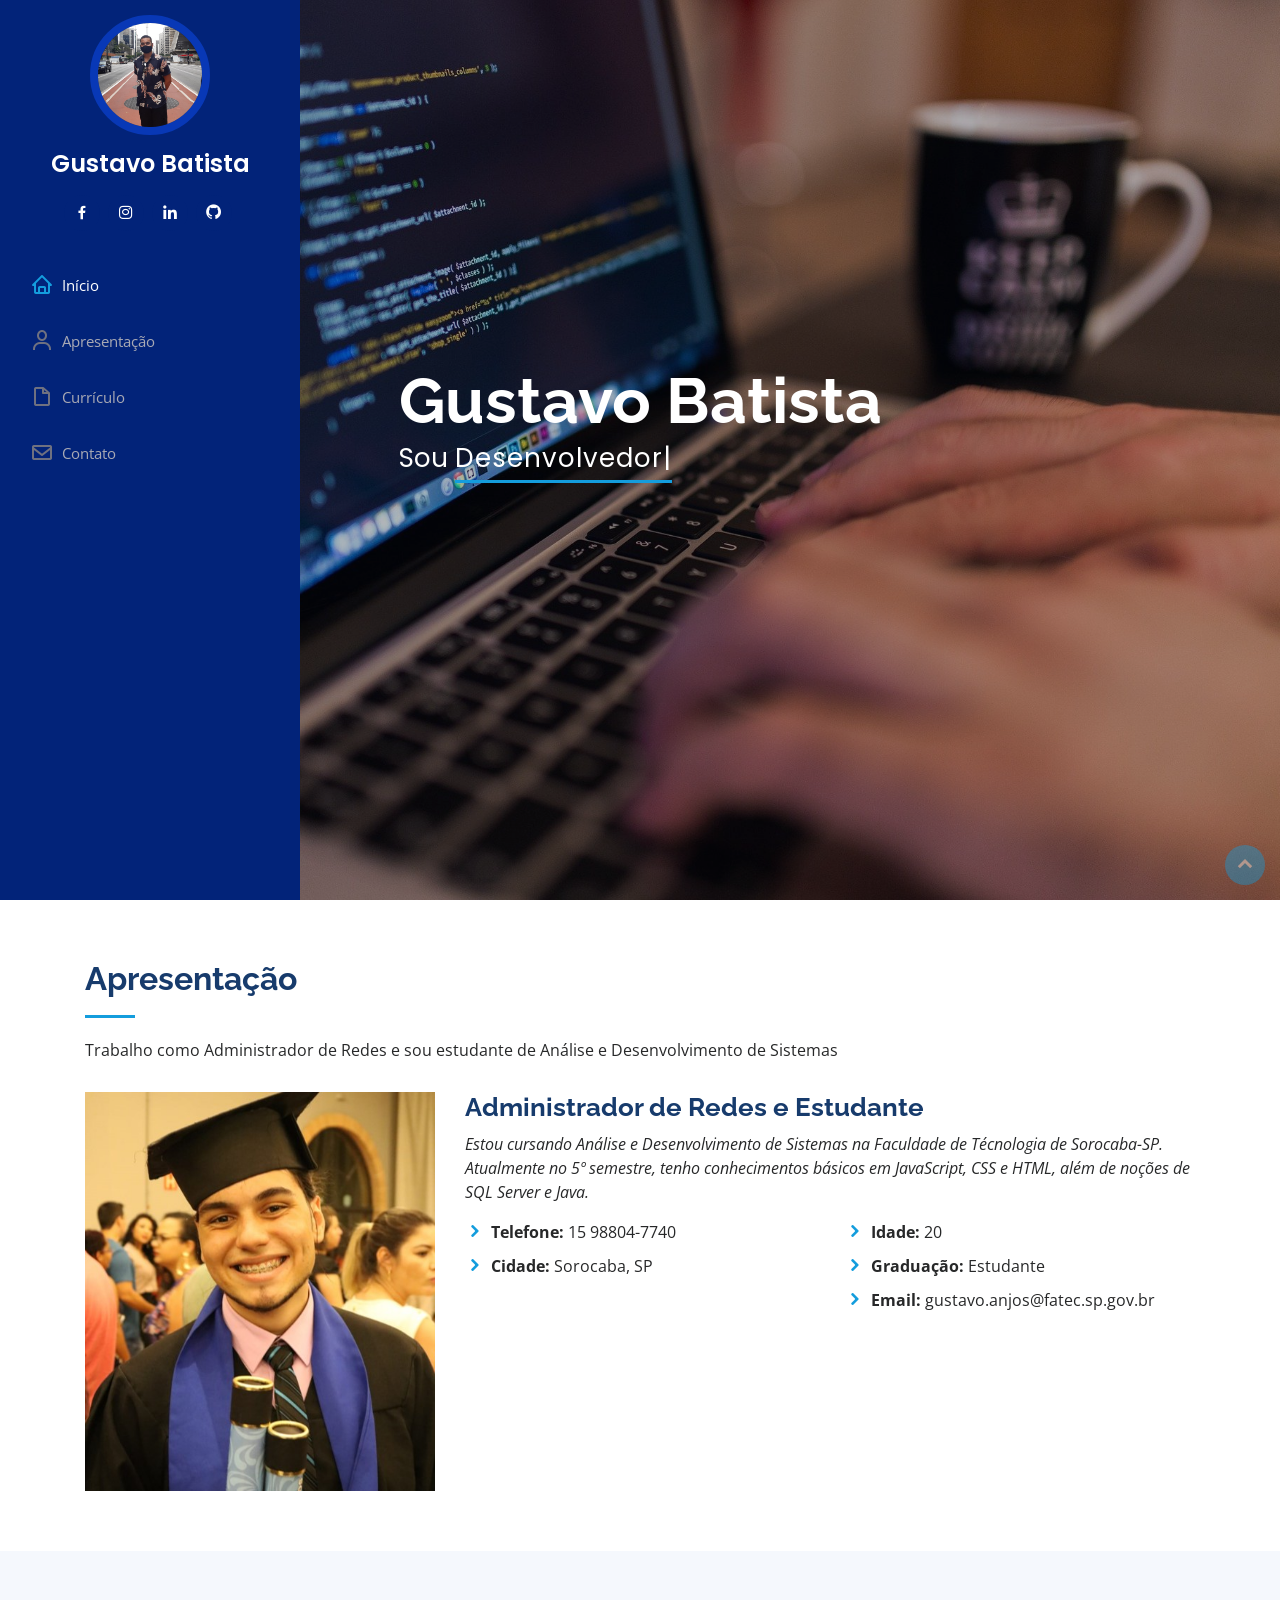
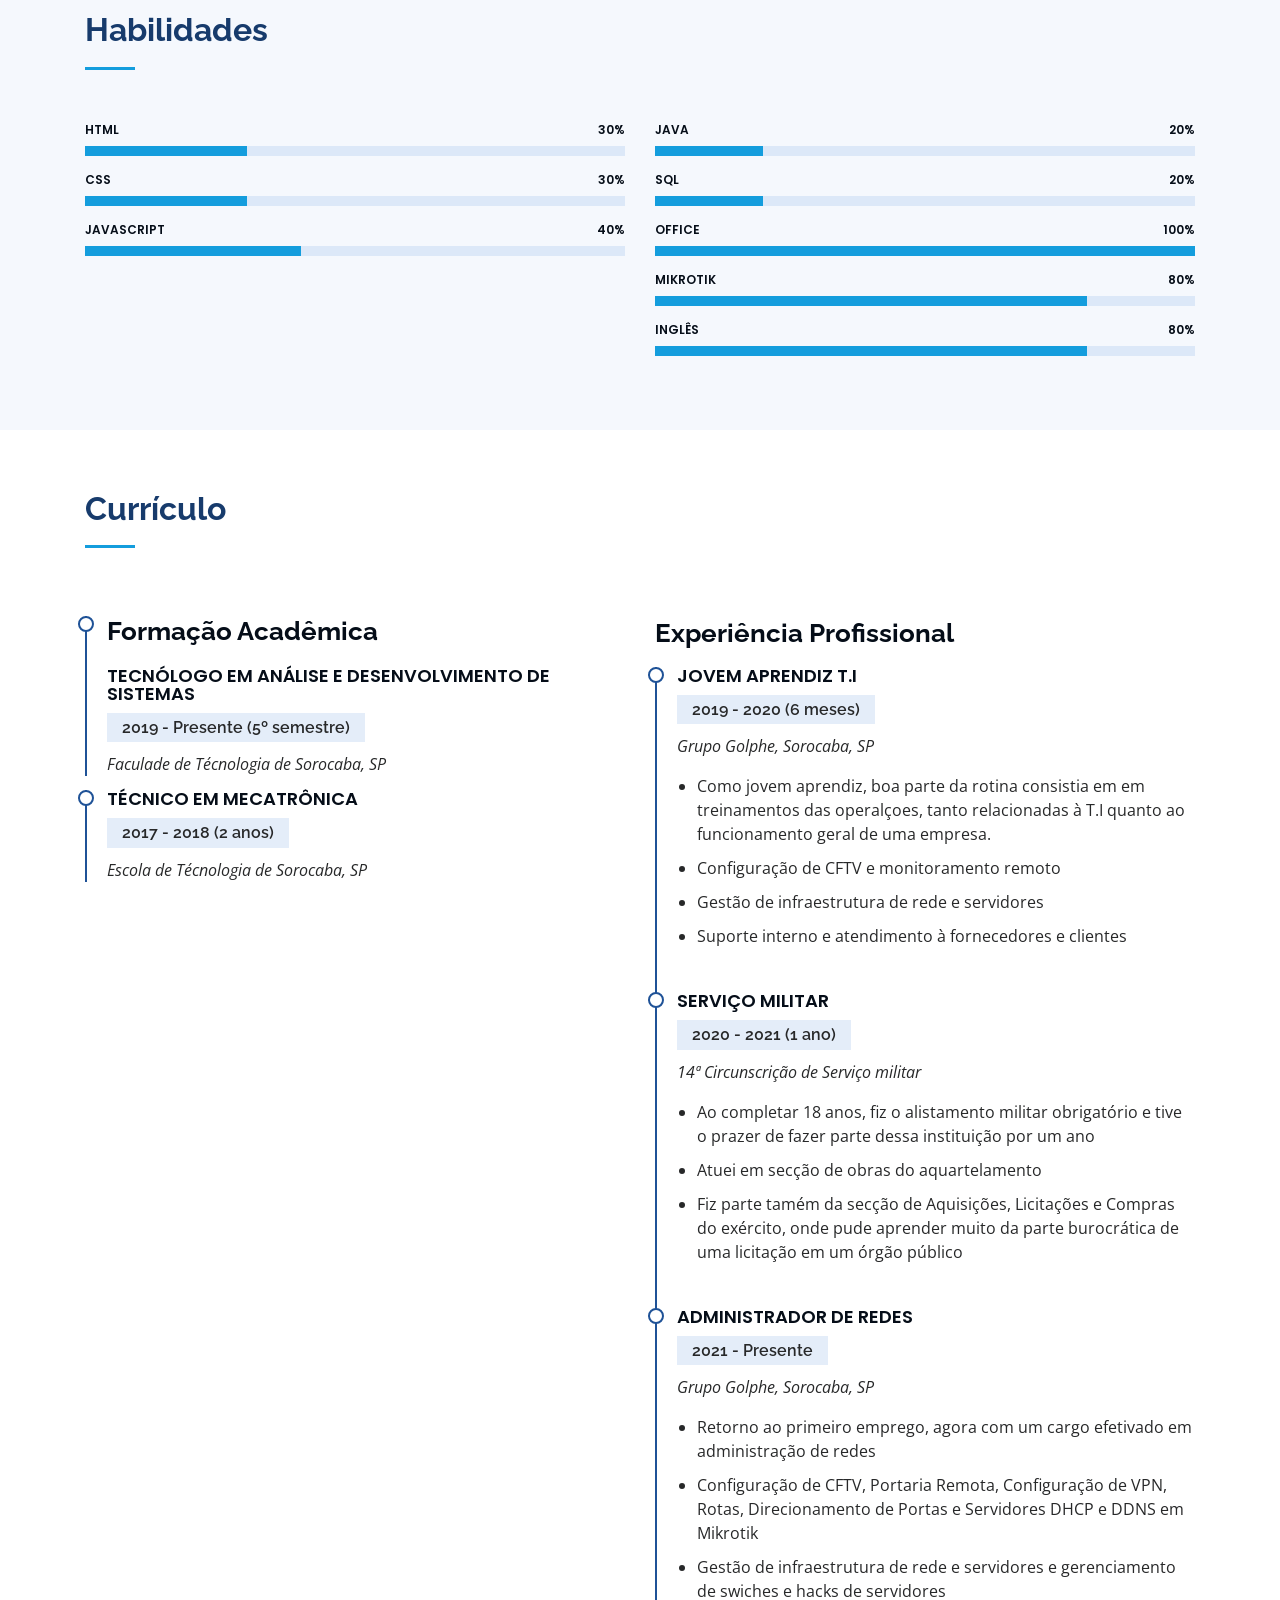
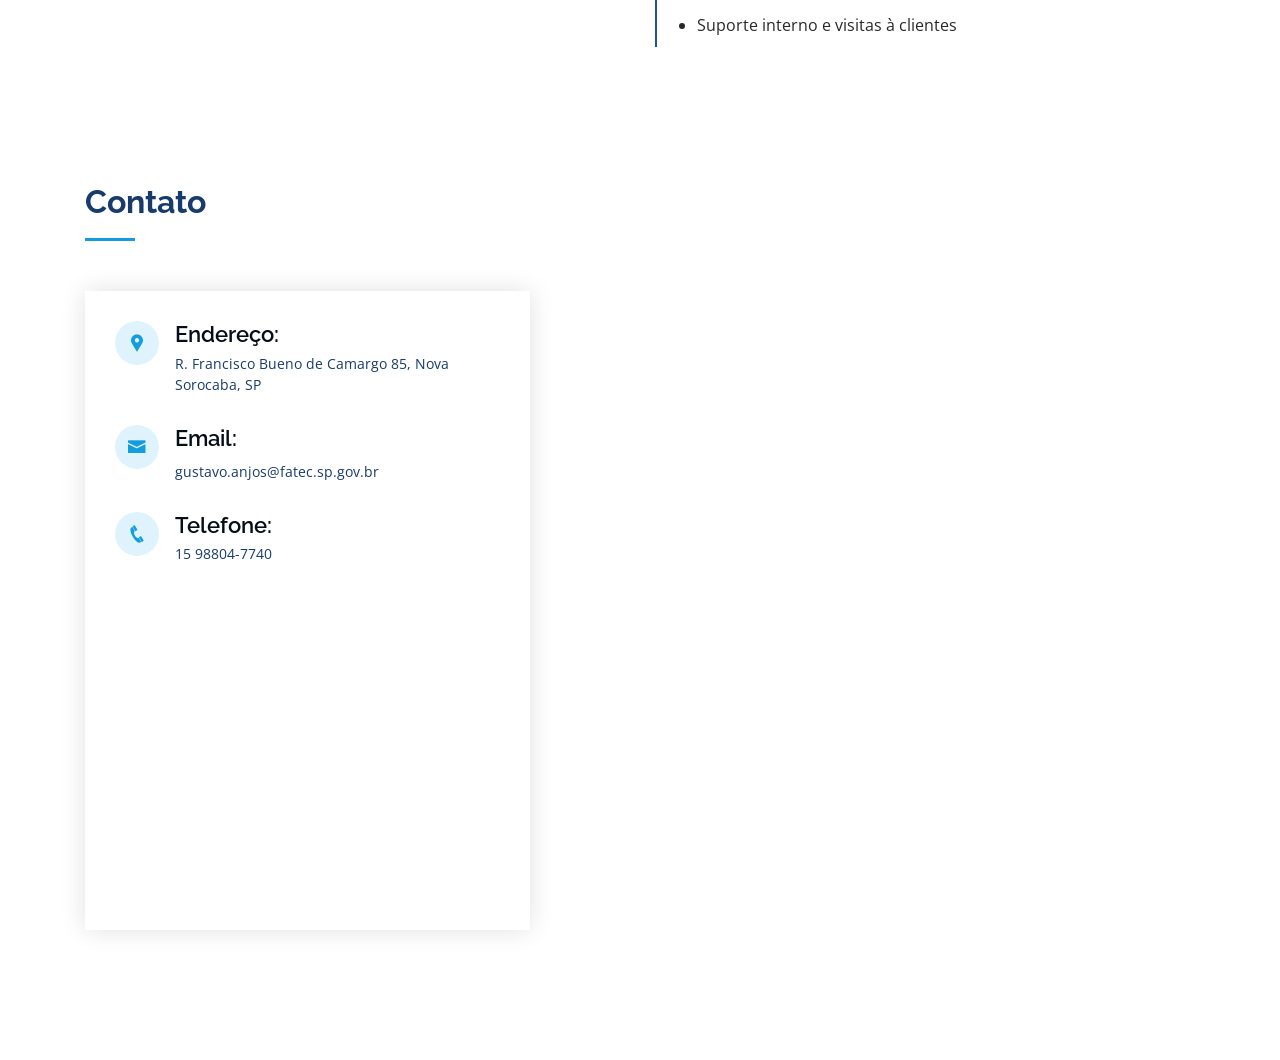
<file: Portfolio/index.html>
<!DOCTYPE html>
<html lang="pt-br">

<head>
    <meta charset="UTF-8">
    <meta content="width=device-width, initial-scale=1.0" name="viewport">

    <title>💻Meu Portfólio de Desenvolvimento😎</title>
    <meta content="" name="description">
    <meta content="" name="keywords">

    <!-- Favicons -->
    <link href="assets/img/favicon.png" rel="icon">

    <!-- Google Fonts -->
    <link
        href="https://fonts.googleapis.com/css?family=Open+Sans:300,300i,400,400i,600,600i,700,700i|Raleway:300,300i,400,400i,500,500i,600,600i,700,700i|Poppins:300,300i,400,400i,500,500i,600,600i,700,700i"
        rel="stylesheet">

    <!-- Vendor CSS Files -->
    <link href="assets/vendor/bootstrap/css/bootstrap.min.css" rel="stylesheet">
    <link href="assets/vendor/icofont/icofont.min.css" rel="stylesheet">
    <link href="assets/vendor/boxicons/css/boxicons.min.css" rel="stylesheet">
    <link href="assets/vendor/venobox/venobox.css" rel="stylesheet">
    <link href="assets/vendor/owl.carousel/assets/owl.carousel.min.css" rel="stylesheet">
    <link href="assets/vendor/aos/aos.css" rel="stylesheet">

    <!-- Template Main CSS File -->
    <link href="assets/css/style.css" rel="stylesheet">


</head>

<body>

    <button type="button" class="mobile-nav-toggle d-xl-none"><i class="icofont-navigation-menu"></i></button>

    <header id="header">
        <div class="d-flex flex-column">

            <div class="profile">
                <img src="assets/img/foto_perfil.jpg" alt="" class="img-fluid rounded-circle">
                <h1 class="text-light"><a href="index.html">Gustavo Batista</a></h1>
                <div class="social-links mt-3 text-center">
                    <a href="https://www.facebook.com/gustavo.batistasdosanjos/" target="_blank" class="facebook"><i
                            class="bx bxl-facebook"></i></a>
                    <a href="https://www.instagram.com/batistagus_/" target="_blank" class="instagram"><i
                            class="bx bxl-instagram"></i></a>
                    <a href="https://www.linkedin.com/in/gustavo-batista-dos-anjos-28b464187" target="_blank"
                        class="linkedin"><i class="bx bxl-linkedin"></i></a>
                    <a href="https://github.com/GustavoBatista-dev" target="_blank" class="github"><i
                            class="bx bxl-github"></i></a>
                </div>
            </div>

            <nav class="nav-menu">
                <ul>
                    <li class="active"><a href="#hero"><i class="bx bx-home"></i> <span>Início</span></a></li>
                    <li><a href="#about"><i class="bx bx-user"></i> <span>Apresentação</span></a></li>
                    <li><a href="#resume"><i class="bx bx-file-blank"></i> <span>Currículo</span></a></li>
                    <li><a href="#contact"><i class="bx bx-envelope"></i> Contato</a></li>
                </ul>
            </nav>
            <button type="button" class="mobile-nav-toggle d-xl-none"><i class="icofont-navigation-menu"></i></button>
        </div>
    </header>

    <section id="hero" class="d-flex flex-column justify-content-center align-items-center">
        <div class="hero-container" data-aos="fade-in">
            <h1>Gustavo Batista</h1>
            <p>Sou <span class="typed"
                    data-typed-items="Desenvolvedor, Suporte, Administrador de Redes, Entusiasta"></span></p>
        </div>
    </section>

    <main>

        <section id="about" class="about">
            <div class="container">

                <div class="section-title">
                    <h2>Apresentação</h2>
                    <p>Trabalho como Administrador de Redes e sou estudante de Análise e Desenvolvimento de Sistemas</p>
                </div>

                <div class="row">
                    <div class="col-lg-4" data-aos="fade-right">
                        <img src="assets/img/foto_perfil2.jpg" class="img-fluid" alt="">
                    </div>
                    <div class="col-lg-8 pt-4 pt-lg-0 content" data-aos="fade-left">
                        <h3>Administrador de Redes e Estudante</h3>
                        <p class="font-italic">
                            Estou cursando Análise e Desenvolvimento de Sistemas na Faculdade de Técnologia de
                            Sorocaba-SP. Atualmente no 5º semestre, tenho conhecimentos básicos em JavaScript, CSS e
                            HTML, além de noções de SQL Server e Java.
                        </p>
                        <div class="row">
                            <div class="col-lg-6">
                                <ul>
                                    </li>
                                    <li><i class="icofont-rounded-right"></i> <strong>Telefone:</strong> 15 98804-7740
                                    </li>
                                    <li><i class="icofont-rounded-right"></i> <strong>Cidade:</strong> Sorocaba, SP
                                    </li>
                                </ul>
                            </div>
                            <div class="col-lg-6">
                                <ul>
                                    <li><i class="icofont-rounded-right"></i> <strong>Idade:</strong> 20</li>
                                    <li><i class="icofont-rounded-right"></i> <strong>Graduação:</strong> Estudante</li>
                                    <li><i class="icofont-rounded-right"></i> <strong>Email:</strong>
                                        gustavo.anjos@fatec.sp.gov.br</li>
                                </ul>
                            </div>
                        </div>
                    </div>
                </div>
            </div>
        </section>

        <section id="skills" class="skills section-bg">
            <div class="container">

                <div class="section-title">
                    <h2>Habilidades</h2>
                </div>

                <div class="row skills-content">

                    <div class="col-lg-6" data-aos="fade-up">

                        <div class="progress">
                            <span class="skill">HTML <i class="val">30%</i></span>
                            <div class="progress-bar-wrap">
                                <div class="progress-bar" role="progressbar" aria-valuenow="30" aria-valuemin="0"
                                    aria-valuemax="100"></div>
                            </div>
                        </div>

                        <div class="progress">
                            <span class="skill">CSS <i class="val">30%</i></span>
                            <div class="progress-bar-wrap">
                                <div class="progress-bar" role="progressbar" aria-valuenow="30" aria-valuemin="0"
                                    aria-valuemax="100"></div>
                            </div>
                        </div>

                        <div class="progress">
                            <span class="skill">JavaScript <i class="val">40%</i></span>
                            <div class="progress-bar-wrap">
                                <div class="progress-bar" role="progressbar" aria-valuenow="40" aria-valuemin="0"
                                    aria-valuemax="100"></div>
                            </div>
                        </div>

                    </div>

                    <div class="col-lg-6" data-aos="fade-up" data-aos-delay="100">


                        <div class="progress">
                            <span class="skill">Java <i class="val">20%</i></span>
                            <div class="progress-bar-wrap">
                                <div class="progress-bar" role="progressbar" aria-valuenow="20" aria-valuemin="0"
                                    aria-valuemax="100"></div>
                            </div>
                        </div>

                        <div class="progress">
                            <span class="skill">SQL <i class="val">20%</i></span>
                            <div class="progress-bar-wrap">
                                <div class="progress-bar" role="progressbar" aria-valuenow="20" aria-valuemin="0"
                                    aria-valuemax="100"></div>
                            </div>
                        </div>

                        <div class="progress">
                            <span class="skill">Office <i class="val">100%</i></span>
                            <div class="progress-bar-wrap">
                                <div class="progress-bar" role="progressbar" aria-valuenow="100" aria-valuemin="0"
                                    aria-valuemax="100"></div>
                            </div>
                        </div>

                        <div class="progress">
                            <span class="skill">Mikrotik <i class="val">80%</i></span>
                            <div class="progress-bar-wrap">
                                <div class="progress-bar" role="progressbar" aria-valuenow="80" aria-valuemin="0"
                                    aria-valuemax="100"></div>
                            </div>
                        </div>

                        <div class="progress">
                            <span class="skill">Inglês <i class="val">80%</i></span>
                            <div class="progress-bar-wrap">
                                <div class="progress-bar" role="progressbar" aria-valuenow="80" aria-valuemin="0"
                                    aria-valuemax="100"></div>
                            </div>
                        </div>

                    </div>

                </div>

            </div>
        </section>

        <section id="resume" class="resume">
            <div class="container">

                <div class="section-title">
                    <h2>Currículo</h2>
                </div>

                <div class="row">
                    <div class="col-lg-6" data-aos="fade-up">

                        <div class="resume-item pb-0">
                            <h3 class="resume-title">Formação Acadêmica</h3>
                            <h4>Tecnólogo em Análise e Desenvolvimento de Sistemas</h4>
                            <h5>2019 - Presente (5º semestre)</h5>
                            <p><em>Faculade de Técnologia de Sorocaba, SP</em></p>


                        </div>

                        <div class="resume-item">
                            <h4>Técnico em Mecatrônica</h4>
                            <h5>2017 - 2018 (2 anos)</h5>
                            <p><em>Escola de Técnologia de Sorocaba, SP</em></p>
                        </div>
                    </div>
                    <div class="col-lg-6" data-aos="fade-up" data-aos-delay="100">
                        <h3 class="resume-title">Experiência Profissional</h3>
                        <div class="resume-item">
                            <h4>Jovem Aprendiz T.I</h4>
                            <h5>2019 - 2020 (6 meses)</h5>
                            <p><em>Grupo Golphe, Sorocaba, SP</em></p>
                            <ul>
                                <li>Como jovem aprendiz, boa parte da rotina consistia em em treinamentos das
                                    operalçoes, tanto relacionadas à T.I quanto ao funcionamento geral de uma empresa.
                                </li>
                                <li>Configuração de CFTV e monitoramento remoto</li>
                                <li>Gestão de infraestrutura de rede e servidores</li>
                                <li>Suporte interno e atendimento à fornecedores e clientes</li>
                            </ul>
                        </div>
                        <div class="resume-item">
                            <h4>Serviço Militar</h4>
                            <h5>2020 - 2021 (1 ano)</h5>
                            <p><em>14ª Circunscrição de Serviço militar</em></p>
                            <ul>
                                <li> Ao completar 18 anos, fiz o alistamento militar obrigatório e tive o prazer de
                                    fazer parte dessa instituição por um ano
                                </li>
                                <li>Atuei em secção de obras do aquartelamento</li>
                                <li>Fiz parte tamém da secção de Aquisições, Licitações e Compras do exército, onde pude
                                    aprender muito da parte burocrática de uma licitação em um órgão público</li>
                            </ul>
                        </div>
                        <div class="resume-item">
                            <h4>Administrador de Redes</h4>
                            <h5>2021 - Presente</h5>
                            <p><em>Grupo Golphe, Sorocaba, SP</em></p>
                            <ul>
                                <li>Retorno ao primeiro emprego, agora com um cargo efetivado em administração de redes
                                </li>
                                <li>Configuração de CFTV, Portaria Remota, Configuração de VPN, Rotas, Direcionamento de
                                    Portas e Servidores DHCP e DDNS em Mikrotik</li>
                                <li>Gestão de infraestrutura de rede e servidores e gerenciamento de swiches e hacks de servidores</li>
                                <li>Suporte interno e visitas à clientes</li>
                            </ul>
                        </div>
                    </div>
                </div>

            </div>
        </section>

        <section id="contact" class="contact">
            <div class="container">
      
              <div class="section-title">
                <h2>Contato</h2>
              </div>
      
              <div class="row" data-aos="fade-in">
      
                <div class="col-lg-5 d-flex align-items-stretch">
                  <div class="info">
                    <div class="address">
                      <i class="icofont-google-map"></i>
                      <h4>Endereço:</h4>
                      <p>R. Francisco Bueno de Camargo 85, Nova Sorocaba, SP</p>
                    </div>
      
                    <div class="email">
                      <i class="icofont-envelope"></i>
                      <h4>Email:</h4>
                      <p>gustavo.anjos@fatec.sp.gov.br</p>
                    </div>
      
                    <div class="phone">
                      <i class="icofont-phone"></i>
                      <h4>Telefone:</h4>
                      <p>15 98804-7740</p>
                    </div>
      
                    <iframe src="https://www.google.com/maps/embed?pb=!1m18!1m12!1m3!1d3659.6254253884963!2d-47.48566344147954!3d-23.47397215060155!2m3!1f0!2f0!3f0!3m2!1i1024!2i768!4f13.1!3m3!1m2!1s0x94c5f521e4f0a993%3A0xe181008edefa3a52!2zMjPCsDI4JzI2LjMiUyA0N8KwMjknMDIuOCJX!5e0!3m2!1spt-BR!2sbr!4v1620010215500!5m2!1spt-BR!2sbr" width="400" height="300" style="border:0;" allowfullscreen="" loading="lazy"></iframe>                  </div>
      
                </div>
      
      
              </div>
      
            </div>
          </section><!-- End Contact Section -->
      
    </main>

    <a href="#" class="back-to-top"><i class="icofont-simple-up"></i></a>


    <script src="assets/vendor/jquery/jquery.min.js"></script>
    <script src="assets/vendor/bootstrap/js/bootstrap.bundle.min.js"></script>
    <script src="assets/vendor/jquery.easing/jquery.easing.min.js"></script>
    <script src="assets/vendor/php-email-form/validate.js"></script>
    <script src="assets/vendor/waypoints/jquery.waypoints.min.js"></script>
    <script src="assets/vendor/counterup/counterup.min.js"></script>
    <script src="assets/vendor/isotope-layout/isotope.pkgd.min.js"></script>
    <script src="assets/vendor/venobox/venobox.min.js"></script>
    <script src="assets/vendor/owl.carousel/owl.carousel.min.js"></script>
    <script src="assets/vendor/typed.js/typed.min.js"></script>
    <script src="assets/vendor/aos/aos.js"></script>

    <script src="assets/js/main.js"></script>
</body>

</html>
</file>
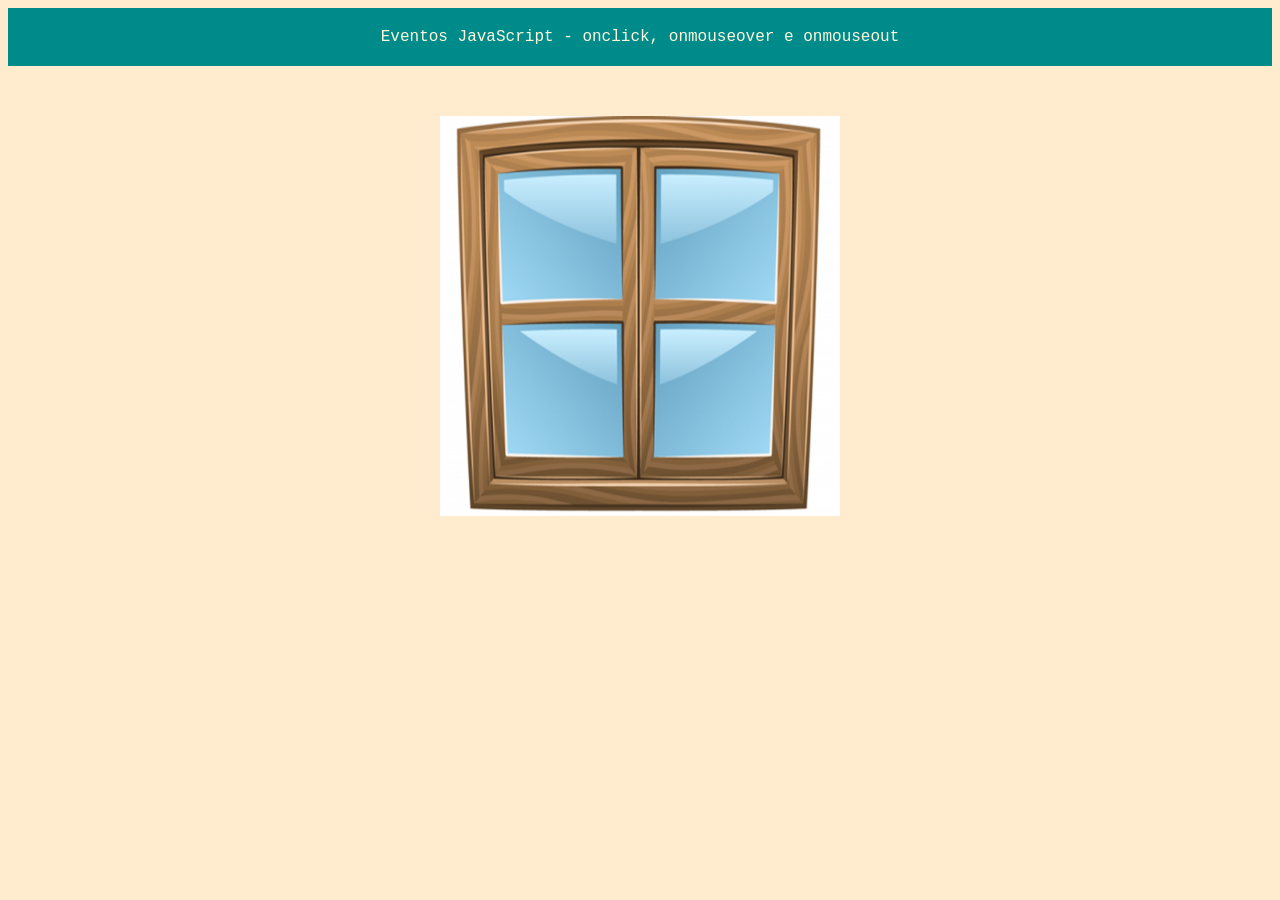
<file: Atividade 10/evento.html>
<!DOCTYPE html>
<html lang="pt-br">
<head>
    <meta charset="UTF-8">
    <title>Janelas</title>
    <link rel="stylesheet" href="./evento.css">
</head>
<body>    
    <header>Eventos JavaScript - onclick, onmouseover e onmouseout</header>
    <section>
        <img src="./img/Fechada.png" onmouseover="this.scr='.\img\Aberta.png'" 
        onmouseout="this.scr='.\img\Fechada.png'" 
        onclick="this.scr='.\img\Quebrada.png'">
    </section>
    
</body>
</html>
</file>
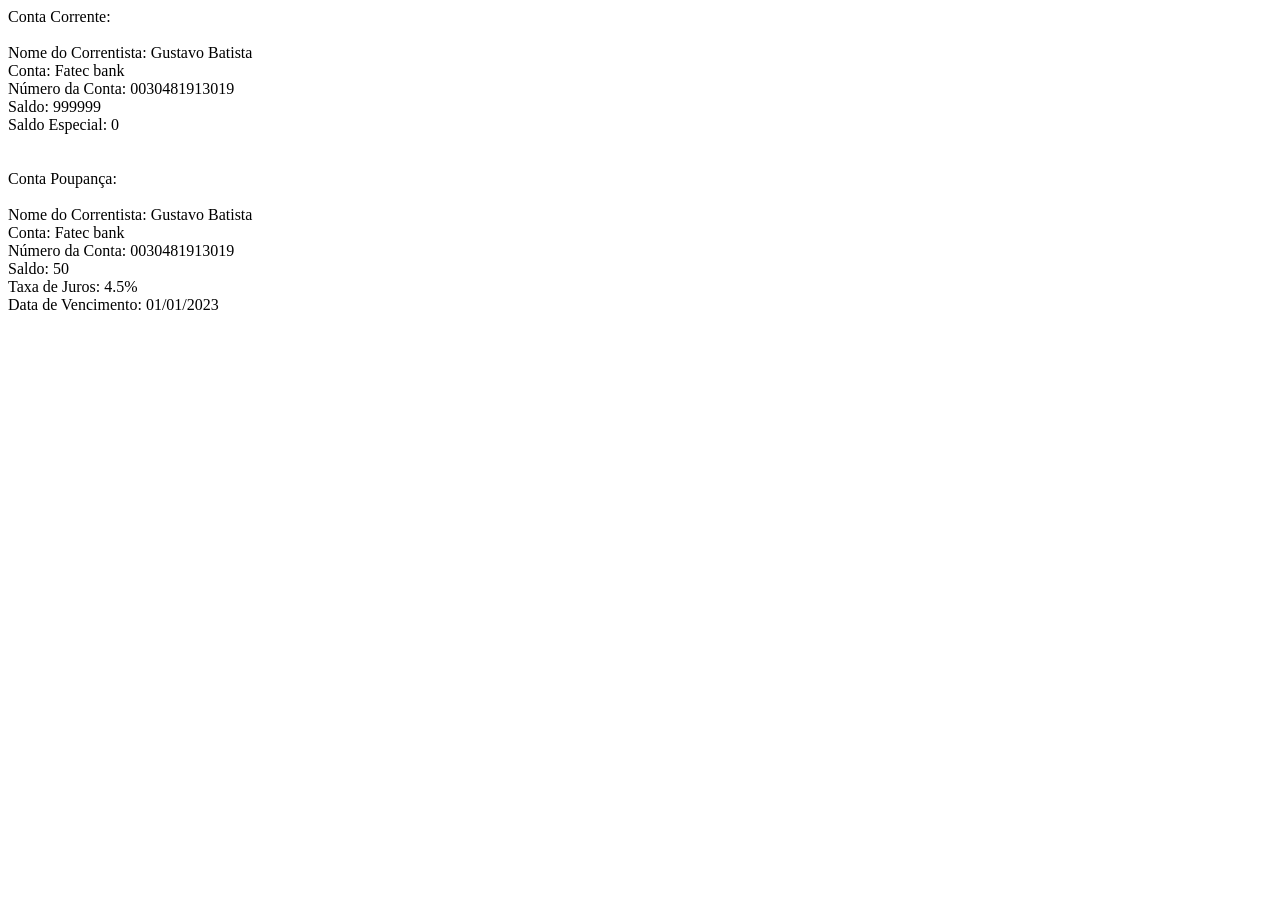
<file: Atividade 9/objeto2.html>
<!DOCTYPE html>
<html lang="pt-br">

<head>
    <meta charset="UTF-8">
    <title>Objeto 2</title>
    <script>
        alert("JS - Função Construtora Retângulo")

        function Retangulo(x, y) {
            this.base = x
            this.altura = y
            this.CalcArea = function () {
                return (x * y)
            }
        }

        var retangulo01 = new Retangulo(parseFloat(prompt('Digite a Base: ')),
                                        parseFloat(prompt('Digite a Altura: ')));
        alert(retangulo01.CalcArea())
    </script>

    <script>
        alert("JS - Função Conta")

        function Conta(nome_correntista, banco, num_conta, saldo){
            this.setNome = function(value){
                nome_correntista = value
            }
            this.getNome = function(){
                return nome_correntista
            }
            this.setBanco = function(value){
                banco = value
            }
            this.getBanco = function(){
                return banco
            }
            this.setNum_Conta = function(value){
                num_conta = value
            }
            this.getNum_Conta = function(){
                return num_conta
            }
            this.setSaldo = function(value){
                saldo = value
            }
            this.getSaldo = function(){
                return saldo
            }
        }
        
        function Corrente(saldo_especial){
            this.setSaldo_Especial = function(value){
                saldo_especial = value
            }
            this.getSaldo_Especial = function(){
                return saldo_especial
            }

        }
    
        function Poupanca(juros, data_vencimento){
            this.setJuros = function(value){
                juros = value
            }
            this.getJuros = function(){
                return juros
            }
            this.setData_Vencimento = function(value){
                data_venciamento = value
            }
            this.getData_Vencimento = function(){
                return data_venciamento
            }
        }

        Corrente.prototype = new Conta()
        Poupanca.prototype = new Conta()
        nCorrente = new Corrente()
        nPoupanca = new Poupanca()

        nCorrente.setNome('Gustavo Batista')
        nCorrente.setBanco('Fatec bank')
        nCorrente.setNum_Conta('0030481913019')
        nCorrente.setSaldo(999999)
        nCorrente.setSaldo_Especial(0)
        
        nPoupanca.setNome('Gustavo Batista')
        nPoupanca.setBanco('Fatec bank')
        nPoupanca.setNum_Conta('0030481913019')
        nPoupanca.setSaldo(50)
        nPoupanca.setJuros(4.5)
        nPoupanca.setData_Vencimento("01/01/2023")

        document.write("Conta Corrente:<br><br>Nome do Correntista: " + nCorrente.getNome() +
                        "<br>Conta: " + nCorrente.getBanco() +
                        "<br>Número da Conta: " + nCorrente.getNum_Conta() +
                        "<br>Saldo: " + nCorrente.getSaldo() +
                        "<br>Saldo Especial: " + nCorrente.getSaldo_Especial() +
                        "<br><br><br>")

        document.write("Conta Poupança:<br><br>Nome do Correntista: " + nPoupanca.getNome() +
                        "<br>Conta: " + nPoupanca.getBanco() +
                        "<br>Número da Conta: " + nPoupanca.getNum_Conta() +
                        "<br>Saldo: " + nPoupanca.getSaldo() +
                        "<br>Taxa de Juros: " + nPoupanca.getJuros() + "%" +
                        "<br>Data de Vencimento: " + nPoupanca.getData_Vencimento())
    </script>
</head>

<body>
</body>

</html>
</file>
<file: Portfolio/assets/vendor/venobox/venobox.css>
/* ------ venobox.css --------*/
.vbox-overlay *, .vbox-overlay *:before, .vbox-overlay *:after{
    -webkit-backface-visibility: hidden;
    -webkit-box-sizing:border-box;
    -moz-box-sizing:border-box;
    box-sizing:border-box;
}
.vbox-overlay * { 
    -webkit-backface-visibility: visible;
    backface-visibility: visible;
}
.vbox-overlay{
    display: -webkit-flex;
    display: flex;
    -webkit-flex-direction: column;
    flex-direction: column;
    -webkit-justify-content: center;
    justify-content: center;
    -webkit-align-items: center;
    align-items: center;
    position: fixed;
    left: 0;
    top: 0;
    bottom: 0;
    right: 0;
    z-index: 999999;
}

/* ----- navigation ----- */
.vbox-title{
    width: 100%;
    height: 40px;
    float: left;
    text-align: center;
    line-height: 28px;
    font-size: 12px;
    padding: 6px 50px;
    overflow: hidden;
    position: fixed;
    display: none;
    left: 0;
    z-index: 89;
}
.vbox-close{
    cursor: pointer;
    position: fixed;
    top: -1px;
    right: 0;
    width: 50px;
    height: 40px;
    padding: 6px;
    display: block;
    background-position:10px center;
    overflow: hidden;
    font-size: 24px;
    line-height: 1;
    text-align: center;
    z-index: 99;
}
.vbox-left{
    cursor: pointer;
    position: fixed;
    left: 0;
    height: 40px;
    overflow: hidden;
    line-height: 28px;
    font-size: 12px;
    z-index: 99;
    display: flex;
    align-items:center;
}
.vbox-num{
    display: inline-block;
    margin: 6px 0 6px 15px;
}
/* ----- Social share ----- */
.vbox-share{
    line-height: 28px;
    font-size: 12px;
    overflow: hidden;
    position: fixed;
    left: 0;
    z-index: 98;
    display: flex;
    align-items:center;
    justify-content: center;
    width: 100%;
    text-align: center;
}
.vbox-share svg{
    max-height: 28px;
    width: 28px;
    z-index: 10;
    margin-left: 12px;
    margin-top: 6px;
    margin-bottom: 6px;
    vertical-align: middle;
}


/* ----- navigation ARROWS ----- */
.vbox-next, .vbox-prev{
    position: fixed;
    top: 50%;
    margin-top: -15px;
    overflow: hidden;
    cursor: pointer;
    display: block;
    width: 45px;
    height: 45px;
    z-index: 99;
}
.vbox-next span, .vbox-prev span{
    position: relative;
    width: 20px;
    height: 20px;
    border: 2px solid transparent;
    border-top-color: #B6B6B6;
    border-right-color: #B6B6B6;
    text-indent: -100px;
    position: absolute;
    top: 8px;
    display: block;
}
.vbox-prev{
    left: 15px;
}
.vbox-next{
    right: 15px;
}
.vbox-prev span{
    left: 10px;
    -ms-transform: rotate(-135deg);
    -webkit-transform: rotate(-135deg);
    transform: rotate(-135deg);
}
.vbox-next span{
    -ms-transform: rotate(45deg);
    -webkit-transform: rotate(45deg);
    transform: rotate(45deg);
    right: 10px;
}
/* ------- inline window ------ */
.vbox-inline{
    width: 420px;
    height: 315px;
    height: 70vh;
    padding: 10px;
    background: #fff;
    margin: 0 auto;
    overflow: auto;
    text-align: left;
}
/* ------- Video & iFrames window ------ */
.venoframe{
    max-width: 100%;
    width: 100%;
    border: none;
    width: 100%;
    height: 260px;
    height: 70vh;
}
.venoframe.vbvid{
    height: 260px;
}
@media (min-width: 768px) {
    .venoframe, .vbox-inline{
        width: 90%;
        height: 360px;
        height: 70vh;
    }
    .venoframe.vbvid{
        width: 640px;
        height: 360px;
    }
}
@media (min-width: 992px) {
    .venoframe, .vbox-inline{
        max-width: 1200px;
        width: 80%;
        height: 540px;
        height: 70vh;
    }
    .venoframe.vbvid{
        width: 960px;
        height: 540px;
    }
}
/* 
Please do NOT edit this part! 
or at least read this note: http://i.imgur.com/7C0ws9e.gif
*/
.vbox-open{
    overflow: hidden;
}
.vbox-container{
    position: absolute;
    left: 0;
    right: 0;
    top: 0;
    bottom: 0;
    overflow-x: hidden;
    overflow-y: scroll;
    overflow-scrolling: touch;
    -webkit-overflow-scrolling: touch;
    z-index: 20;
    max-height: 100%;

}

.vbox-content{
    text-align: center;
    float: left;
    width: 100%;
    position: relative;
    overflow: hidden;
    padding: 20px 4%;
}
.vbox-container img{
    max-width: 100%;
    height: auto;
}
.vbox-figlio{
    box-shadow: 0 0 12px rgba(0,0,0,0.19), 0 6px 6px rgba(0,0,0,0.23);
    max-width: 100%;
    text-align: initial;
}
img.vbox-figlio{
    -webkit-user-select: none;
-khtml-user-select: none;
-moz-user-select: none;
-o-user-select: none;
user-select: none;
}
.vbox-content.swipe-left{
    margin-left: -200px !important;
}
.vbox-content.swipe-right{
    margin-left: 200px !important;
}
.vbox-animated{
    webkit-transition: margin 300ms ease-out;
    transition: margin 300ms ease-out;
}

/* ---------- preloader ----------
 * SPINKIT 
 * http://tobiasahlin.com/spinkit/
-------------------------------- */
.sk-double-bounce,.sk-rotating-plane{width:40px;height:40px;margin:40px auto}.sk-rotating-plane{background-color:#333;-webkit-animation:sk-rotatePlane 1.2s infinite ease-in-out;animation:sk-rotatePlane 1.2s infinite ease-in-out}@-webkit-keyframes sk-rotatePlane{0%{-webkit-transform:perspective(120px) rotateX(0) rotateY(0);transform:perspective(120px) rotateX(0) rotateY(0)}50%{-webkit-transform:perspective(120px) rotateX(-180.1deg) rotateY(0);transform:perspective(120px) rotateX(-180.1deg) rotateY(0)}100%{-webkit-transform:perspective(120px) rotateX(-180deg) rotateY(-179.9deg);transform:perspective(120px) rotateX(-180deg) rotateY(-179.9deg)}}@keyframes sk-rotatePlane{0%{-webkit-transform:perspective(120px) rotateX(0) rotateY(0);transform:perspective(120px) rotateX(0) rotateY(0)}50%{-webkit-transform:perspective(120px) rotateX(-180.1deg) rotateY(0);transform:perspective(120px) rotateX(-180.1deg) rotateY(0)}100%{-webkit-transform:perspective(120px) rotateX(-180deg) rotateY(-179.9deg);transform:perspective(120px) rotateX(-180deg) rotateY(-179.9deg)}}.sk-double-bounce{position:relative}.sk-double-bounce .sk-child{width:100%;height:100%;border-radius:50%;background-color:#333;opacity:.6;position:absolute;top:0;left:0;-webkit-animation:sk-doubleBounce 2s infinite ease-in-out;animation:sk-doubleBounce 2s infinite ease-in-out}.sk-chasing-dots .sk-child,.sk-spinner-pulse,.sk-three-bounce .sk-child{background-color:#333;border-radius:100%}.sk-double-bounce .sk-double-bounce2{-webkit-animation-delay:-1s;animation-delay:-1s}@-webkit-keyframes sk-doubleBounce{0%,100%{-webkit-transform:scale(0);transform:scale(0)}50%{-webkit-transform:scale(1);transform:scale(1)}}@keyframes sk-doubleBounce{0%,100%{-webkit-transform:scale(0);transform:scale(0)}50%{-webkit-transform:scale(1);transform:scale(1)}}.sk-wave{margin:40px auto;width:50px;height:40px;text-align:center;font-size:10px}.sk-wave .sk-rect{background-color:#333;height:100%;width:6px;display:inline-block;-webkit-animation:sk-waveStretchDelay 1.2s infinite ease-in-out;animation:sk-waveStretchDelay 1.2s infinite ease-in-out}.sk-wave .sk-rect1{-webkit-animation-delay:-1.2s;animation-delay:-1.2s}.sk-wave .sk-rect2{-webkit-animation-delay:-1.1s;animation-delay:-1.1s}.sk-wave .sk-rect3{-webkit-animation-delay:-1s;animation-delay:-1s}.sk-wave .sk-rect4{-webkit-animation-delay:-.9s;animation-delay:-.9s}.sk-wave .sk-rect5{-webkit-animation-delay:-.8s;animation-delay:-.8s}@-webkit-keyframes sk-waveStretchDelay{0%,100%,40%{-webkit-transform:scaleY(.4);transform:scaleY(.4)}20%{-webkit-transform:scaleY(1);transform:scaleY(1)}}@keyframes sk-waveStretchDelay{0%,100%,40%{-webkit-transform:scaleY(.4);transform:scaleY(.4)}20%{-webkit-transform:scaleY(1);transform:scaleY(1)}}.sk-wandering-cubes{margin:40px auto;width:40px;height:40px;position:relative}.sk-wandering-cubes .sk-cube{background-color:#333;width:10px;height:10px;position:absolute;top:0;left:0;-webkit-animation:sk-wanderingCube 1.8s ease-in-out -1.8s infinite both;animation:sk-wanderingCube 1.8s ease-in-out -1.8s infinite both}.sk-chasing-dots,.sk-spinner-pulse{width:40px;height:40px;margin:40px auto}.sk-wandering-cubes .sk-cube2{-webkit-animation-delay:-.9s;animation-delay:-.9s}@-webkit-keyframes sk-wanderingCube{0%{-webkit-transform:rotate(0);transform:rotate(0)}25%{-webkit-transform:translateX(30px) rotate(-90deg) scale(.5);transform:translateX(30px) rotate(-90deg) scale(.5)}50%{-webkit-transform:translateX(30px) translateY(30px) rotate(-179deg);transform:translateX(30px) translateY(30px) rotate(-179deg)}50.1%{-webkit-transform:translateX(30px) translateY(30px) rotate(-180deg);transform:translateX(30px) translateY(30px) rotate(-180deg)}75%{-webkit-transform:translateX(0) translateY(30px) rotate(-270deg) scale(.5);transform:translateX(0) translateY(30px) rotate(-270deg) scale(.5)}100%{-webkit-transform:rotate(-360deg);transform:rotate(-360deg)}}@keyframes sk-wanderingCube{0%{-webkit-transform:rotate(0);transform:rotate(0)}25%{-webkit-transform:translateX(30px) rotate(-90deg) scale(.5);transform:translateX(30px) rotate(-90deg) scale(.5)}50%{-webkit-transform:translateX(30px) translateY(30px) rotate(-179deg);transform:translateX(30px) translateY(30px) rotate(-179deg)}50.1%{-webkit-transform:translateX(30px) translateY(30px) rotate(-180deg);transform:translateX(30px) translateY(30px) rotate(-180deg)}75%{-webkit-transform:translateX(0) translateY(30px) rotate(-270deg) scale(.5);transform:translateX(0) translateY(30px) rotate(-270deg) scale(.5)}100%{-webkit-transform:rotate(-360deg);transform:rotate(-360deg)}}.sk-spinner-pulse{-webkit-animation:sk-pulseScaleOut 1s infinite ease-in-out;animation:sk-pulseScaleOut 1s infinite ease-in-out}@-webkit-keyframes sk-pulseScaleOut{0%{-webkit-transform:scale(0);transform:scale(0)}100%{-webkit-transform:scale(1);transform:scale(1);opacity:0}}@keyframes sk-pulseScaleOut{0%{-webkit-transform:scale(0);transform:scale(0)}100%{-webkit-transform:scale(1);transform:scale(1);opacity:0}}.sk-chasing-dots{position:relative;text-align:center;-webkit-animation:sk-chasingDotsRotate 2s infinite linear;animation:sk-chasingDotsRotate 2s infinite linear}.sk-chasing-dots .sk-child{width:60%;height:60%;display:inline-block;position:absolute;top:0;-webkit-animation:sk-chasingDotsBounce 2s infinite ease-in-out;animation:sk-chasingDotsBounce 2s infinite ease-in-out}.sk-chasing-dots .sk-dot2{top:auto;bottom:0;-webkit-animation-delay:-1s;animation-delay:-1s}@-webkit-keyframes sk-chasingDotsRotate{100%{-webkit-transform:rotate(360deg);transform:rotate(360deg)}}@keyframes sk-chasingDotsRotate{100%{-webkit-transform:rotate(360deg);transform:rotate(360deg)}}@-webkit-keyframes sk-chasingDotsBounce{0%,100%{-webkit-transform:scale(0);transform:scale(0)}50%{-webkit-transform:scale(1);transform:scale(1)}}@keyframes sk-chasingDotsBounce{0%,100%{-webkit-transform:scale(0);transform:scale(0)}50%{-webkit-transform:scale(1);transform:scale(1)}}.sk-three-bounce{margin:40px auto;width:80px;text-align:center}.sk-three-bounce .sk-child{width:20px;height:20px;display:inline-block;-webkit-animation:sk-three-bounce 1.4s ease-in-out 0s infinite both;animation:sk-three-bounce 1.4s ease-in-out 0s infinite both}.sk-circle .sk-child:before,.sk-fading-circle .sk-circle:before{display:block;border-radius:100%;content:'';background-color:#333}.sk-three-bounce .sk-bounce1{-webkit-animation-delay:-.32s;animation-delay:-.32s}.sk-three-bounce .sk-bounce2{-webkit-animation-delay:-.16s;animation-delay:-.16s}@-webkit-keyframes sk-three-bounce{0%,100%,80%{-webkit-transform:scale(0);transform:scale(0)}40%{-webkit-transform:scale(1);transform:scale(1)}}@keyframes sk-three-bounce{0%,100%,80%{-webkit-transform:scale(0);transform:scale(0)}40%{-webkit-transform:scale(1);transform:scale(1)}}.sk-circle{margin:40px auto;width:40px;height:40px;position:relative}.sk-circle .sk-child{width:100%;height:100%;position:absolute;left:0;top:0}.sk-circle .sk-child:before{margin:0 auto;width:15%;height:15%;-webkit-animation:sk-circleBounceDelay 1.2s infinite ease-in-out both;animation:sk-circleBounceDelay 1.2s infinite ease-in-out both}.sk-circle .sk-circle2{-webkit-transform:rotate(30deg);-ms-transform:rotate(30deg);transform:rotate(30deg)}.sk-circle .sk-circle3{-webkit-transform:rotate(60deg);-ms-transform:rotate(60deg);transform:rotate(60deg)}.sk-circle .sk-circle4{-webkit-transform:rotate(90deg);-ms-transform:rotate(90deg);transform:rotate(90deg)}.sk-circle .sk-circle5{-webkit-transform:rotate(120deg);-ms-transform:rotate(120deg);transform:rotate(120deg)}.sk-circle .sk-circle6{-webkit-transform:rotate(150deg);-ms-transform:rotate(150deg);transform:rotate(150deg)}.sk-circle .sk-circle7{-webkit-transform:rotate(180deg);-ms-transform:rotate(180deg);transform:rotate(180deg)}.sk-circle .sk-circle8{-webkit-transform:rotate(210deg);-ms-transform:rotate(210deg);transform:rotate(210deg)}.sk-circle .sk-circle9{-webkit-transform:rotate(240deg);-ms-transform:rotate(240deg);transform:rotate(240deg)}.sk-circle .sk-circle10{-webkit-transform:rotate(270deg);-ms-transform:rotate(270deg);transform:rotate(270deg)}.sk-circle .sk-circle11{-webkit-transform:rotate(300deg);-ms-transform:rotate(300deg);transform:rotate(300deg)}.sk-circle .sk-circle12{-webkit-transform:rotate(330deg);-ms-transform:rotate(330deg);transform:rotate(330deg)}.sk-circle .sk-circle2:before{-webkit-animation-delay:-1.1s;animation-delay:-1.1s}.sk-circle .sk-circle3:before{-webkit-animation-delay:-1s;animation-delay:-1s}.sk-circle .sk-circle4:before{-webkit-animation-delay:-.9s;animation-delay:-.9s}.sk-circle .sk-circle5:before{-webkit-animation-delay:-.8s;animation-delay:-.8s}.sk-circle .sk-circle6:before{-webkit-animation-delay:-.7s;animation-delay:-.7s}.sk-circle .sk-circle7:before{-webkit-animation-delay:-.6s;animation-delay:-.6s}.sk-circle .sk-circle8:before{-webkit-animation-delay:-.5s;animation-delay:-.5s}.sk-circle .sk-circle9:before{-webkit-animation-delay:-.4s;animation-delay:-.4s}.sk-circle .sk-circle10:before{-webkit-animation-delay:-.3s;animation-delay:-.3s}.sk-circle .sk-circle11:before{-webkit-animation-delay:-.2s;animation-delay:-.2s}.sk-circle .sk-circle12:before{-webkit-animation-delay:-.1s;animation-delay:-.1s}@-webkit-keyframes sk-circleBounceDelay{0%,100%,80%{-webkit-transform:scale(0);transform:scale(0)}40%{-webkit-transform:scale(1);transform:scale(1)}}@keyframes sk-circleBounceDelay{0%,100%,80%{-webkit-transform:scale(0);transform:scale(0)}40%{-webkit-transform:scale(1);transform:scale(1)}}.sk-cube-grid{width:40px;height:40px;margin:40px auto}.sk-cube-grid .sk-cube{width:33.33%;height:33.33%;background-color:#333;float:left;-webkit-animation:sk-cubeGridScaleDelay 1.3s infinite ease-in-out;animation:sk-cubeGridScaleDelay 1.3s infinite ease-in-out}.sk-cube-grid .sk-cube1{-webkit-animation-delay:.2s;animation-delay:.2s}.sk-cube-grid .sk-cube2{-webkit-animation-delay:.3s;animation-delay:.3s}.sk-cube-grid .sk-cube3{-webkit-animation-delay:.4s;animation-delay:.4s}.sk-cube-grid .sk-cube4{-webkit-animation-delay:.1s;animation-delay:.1s}.sk-cube-grid .sk-cube5{-webkit-animation-delay:.2s;animation-delay:.2s}.sk-cube-grid .sk-cube6{-webkit-animation-delay:.3s;animation-delay:.3s}.sk-cube-grid .sk-cube7{-webkit-animation-delay:0ms;animation-delay:0ms}.sk-cube-grid .sk-cube8{-webkit-animation-delay:.1s;animation-delay:.1s}.sk-cube-grid .sk-cube9{-webkit-animation-delay:.2s;animation-delay:.2s}@-webkit-keyframes sk-cubeGridScaleDelay{0%,100%,70%{-webkit-transform:scale3D(1,1,1);transform:scale3D(1,1,1)}35%{-webkit-transform:scale3D(0,0,1);transform:scale3D(0,0,1)}}@keyframes sk-cubeGridScaleDelay{0%,100%,70%{-webkit-transform:scale3D(1,1,1);transform:scale3D(1,1,1)}35%{-webkit-transform:scale3D(0,0,1);transform:scale3D(0,0,1)}}.sk-fading-circle{margin:40px auto;width:40px;height:40px;position:relative}.sk-fading-circle .sk-circle{width:100%;height:100%;position:absolute;left:0;top:0}.sk-fading-circle .sk-circle:before{margin:0 auto;width:15%;height:15%;-webkit-animation:sk-circleFadeDelay 1.2s infinite ease-in-out both;animation:sk-circleFadeDelay 1.2s infinite ease-in-out both}.sk-fading-circle .sk-circle2{-webkit-transform:rotate(30deg);-ms-transform:rotate(30deg);transform:rotate(30deg)}.sk-fading-circle .sk-circle3{-webkit-transform:rotate(60deg);-ms-transform:rotate(60deg);transform:rotate(60deg)}.sk-fading-circle .sk-circle4{-webkit-transform:rotate(90deg);-ms-transform:rotate(90deg);transform:rotate(90deg)}.sk-fading-circle .sk-circle5{-webkit-transform:rotate(120deg);-ms-transform:rotate(120deg);transform:rotate(120deg)}.sk-fading-circle .sk-circle6{-webkit-transform:rotate(150deg);-ms-transform:rotate(150deg);transform:rotate(150deg)}.sk-fading-circle .sk-circle7{-webkit-transform:rotate(180deg);-ms-transform:rotate(180deg);transform:rotate(180deg)}.sk-fading-circle .sk-circle8{-webkit-transform:rotate(210deg);-ms-transform:rotate(210deg);transform:rotate(210deg)}.sk-fading-circle .sk-circle9{-webkit-transform:rotate(240deg);-ms-transform:rotate(240deg);transform:rotate(240deg)}.sk-fading-circle .sk-circle10{-webkit-transform:rotate(270deg);-ms-transform:rotate(270deg);transform:rotate(270deg)}.sk-fading-circle .sk-circle11{-webkit-transform:rotate(300deg);-ms-transform:rotate(300deg);transform:rotate(300deg)}.sk-fading-circle .sk-circle12{-webkit-transform:rotate(330deg);-ms-transform:rotate(330deg);transform:rotate(330deg)}.sk-fading-circle .sk-circle2:before{-webkit-animation-delay:-1.1s;animation-delay:-1.1s}.sk-fading-circle .sk-circle3:before{-webkit-animation-delay:-1s;animation-delay:-1s}.sk-fading-circle .sk-circle4:before{-webkit-animation-delay:-.9s;animation-delay:-.9s}.sk-fading-circle .sk-circle5:before{-webkit-animation-delay:-.8s;animation-delay:-.8s}.sk-fading-circle .sk-circle6:before{-webkit-animation-delay:-.7s;animation-delay:-.7s}.sk-fading-circle .sk-circle7:before{-webkit-animation-delay:-.6s;animation-delay:-.6s}.sk-fading-circle .sk-circle8:before{-webkit-animation-delay:-.5s;animation-delay:-.5s}.sk-fading-circle .sk-circle9:before{-webkit-animation-delay:-.4s;animation-delay:-.4s}.sk-fading-circle .sk-circle10:before{-webkit-animation-delay:-.3s;animation-delay:-.3s}.sk-fading-circle .sk-circle11:before{-webkit-animation-delay:-.2s;animation-delay:-.2s}.sk-fading-circle .sk-circle12:before{-webkit-animation-delay:-.1s;animation-delay:-.1s}@-webkit-keyframes sk-circleFadeDelay{0%,100%,39%{opacity:0}40%{opacity:1}}@keyframes sk-circleFadeDelay{0%,100%,39%{opacity:0}40%{opacity:1}}.sk-folding-cube{margin:40px auto;width:40px;height:40px;position:relative;-webkit-transform:rotateZ(45deg);transform:rotateZ(45deg)}.sk-folding-cube .sk-cube{float:left;width:50%;height:50%;position:relative;-webkit-transform:scale(1.1);-ms-transform:scale(1.1);transform:scale(1.1)}.sk-folding-cube .sk-cube:before{content:'';position:absolute;top:0;left:0;width:100%;height:100%;background-color:#333;-webkit-animation:sk-foldCubeAngle 2.4s infinite linear both;animation:sk-foldCubeAngle 2.4s infinite linear both;-webkit-transform-origin:100% 100%;-ms-transform-origin:100% 100%;transform-origin:100% 100%}.sk-folding-cube .sk-cube2{-webkit-transform:scale(1.1) rotateZ(90deg);transform:scale(1.1) rotateZ(90deg)}.sk-folding-cube .sk-cube3{-webkit-transform:scale(1.1) rotateZ(180deg);transform:scale(1.1) rotateZ(180deg)}.sk-folding-cube .sk-cube4{-webkit-transform:scale(1.1) rotateZ(270deg);transform:scale(1.1) rotateZ(270deg)}.sk-folding-cube .sk-cube2:before{-webkit-animation-delay:.3s;animation-delay:.3s}.sk-folding-cube .sk-cube3:before{-webkit-animation-delay:.6s;animation-delay:.6s}.sk-folding-cube .sk-cube4:before{-webkit-animation-delay:.9s;animation-delay:.9s}@-webkit-keyframes sk-foldCubeAngle{0%,10%{-webkit-transform:perspective(140px) rotateX(-180deg);transform:perspective(140px) rotateX(-180deg);opacity:0}25%,75%{-webkit-transform:perspective(140px) rotateX(0);transform:perspective(140px) rotateX(0);opacity:1}100%,90%{-webkit-transform:perspective(140px) rotateY(180deg);transform:perspective(140px) rotateY(180deg);opacity:0}}@keyframes sk-foldCubeAngle{0%,10%{-webkit-transform:perspective(140px) rotateX(-180deg);transform:perspective(140px) rotateX(-180deg);opacity:0}25%,75%{-webkit-transform:perspective(140px) rotateX(0);transform:perspective(140px) rotateX(0);opacity:1}100%,90%{-webkit-transform:perspective(140px) rotateY(180deg);transform:perspective(140px) rotateY(180deg);opacity:0}}
</file>
<file: Portfolio/assets/css/style.css>
/*--------------------------------------------------------------
# General
--------------------------------------------------------------*/
body {
  font-family: "Open Sans", sans-serif;
  color: #272829;
}

a {
  color: #149ddd;
}

a:hover {
  color: #37b3ed;
  text-decoration: none;
}

h1, h2, h3, h4, h5, h6 {
  font-family: "Raleway", sans-serif;
}

/*--------------------------------------------------------------
# Back to top button
--------------------------------------------------------------*/
.back-to-top {
  position: fixed;
  display: none;
  width: 40px;
  height: 40px;
  border-radius: 50px;
  right: 15px;
  bottom: 15px;
  background: #149ddd;
  color: #fff;
  transition: display 0.5s ease-in-out;
  z-index: 99999;
}

.back-to-top i {
  font-size: 24px;
  position: absolute;
  top: 7px;
  left: 8px;
}

.back-to-top:hover {
  color: #fff;
  background: #2eafec;
  transition: background 0.2s ease-in-out;
}

/*--------------------------------------------------------------
# Header
--------------------------------------------------------------*/
#header {
  position: fixed;
  top: 0;
  left: 0;
  bottom: 0;
  width: 300px;
  transition: all ease-in-out 0.5s;
  z-index: 9997;
  transition: all 0.5s;
  padding: 0 15px;
  background: #022379;
  overflow-y: auto;
}

#header .profile img {
  margin: 15px auto;
  display: block;
  width: 120px;
  border: 8px solid #0838B6;
}

#header .profile h1 {
  font-size: 24px;
  margin: 0;
  padding: 0;
  font-weight: 600;
  -moz-text-align-last: center;
  text-align-last: center;
  font-family: "Poppins", sans-serif;
}

#header .profile h1 a, #header .profile h1 a:hover {
  color: #fff;
  text-decoration: none;
}

#header .profile .social-links a {
  font-size: 18px;
  display: inline-block;
  background: #022379;
  color: #fff;
  line-height: 1;
  padding: 8px 0;
  margin-right: 4px;
  border-radius: 50%;
  text-align: center;
  width: 36px;
  height: 36px;
  transition: 0.3s;
}

#header .profile .social-links a:hover {
  background: #149ddd;
  color: #fff;
  text-decoration: none;
}

#main {
  margin-left: 300px;
}

@media (max-width: 1199px) {
  #header {
    left: -300px;
  }
  #main {
    margin-left: 0;
  }
}

/*--------------------------------------------------------------
# Navigation Menu
--------------------------------------------------------------*/
/* Desktop Navigation */
.nav-menu {
  padding-top: 30px;
}

.nav-menu * {
  margin: 0;
  padding: 0;
  list-style: none;
}

.nav-menu > ul > li {
  position: relative;
  white-space: nowrap;
}

.nav-menu a {
  display: flex;
  align-items: center;
  color: #a8a9b4;
  padding: 12px 15px;
  margin-bottom: 8px;
  transition: 0.3s;
  font-size: 15px;
}

.nav-menu a i {
  font-size: 24px;
  padding-right: 8px;
  color: #6f7180;
}

.nav-menu a:hover, .nav-menu .active > a, .nav-menu li:hover > a {
  text-decoration: none;
  color: #fff;
}

.nav-menu a:hover i, .nav-menu .active > a i, .nav-menu li:hover > a i {
  color: #149ddd;
}

/* Mobile Navigation */
.mobile-nav-toggle {
  position: fixed;
  right: 15px;
  top: 15px;
  z-index: 9998;
  border: 0;
  background: none;
  font-size: 24px;
  transition: all 0.4s;
  outline: none !important;
  line-height: 1;
  cursor: pointer;
  text-align: right;
}

.mobile-nav-toggle i {
  color: #149ddd;
}

.mobile-nav-active {
  overflow: hidden;
}

.mobile-nav-active #header {
  left: 0;
}

.mobile-nav-active .mobile-nav-toggle i {
  color: #149ddd;
}

/*--------------------------------------------------------------
# Hero Section
--------------------------------------------------------------*/
#hero {
  width: 100%;
  height: 100vh;
  background: url("../img/teste.jpg") top center;
  background-size: cover;
}

#hero:before {
  content: "";
  background: rgba(5, 13, 24, 0.3);
  position: absolute;
  bottom: 0;
  top: 0;
  left: 0;
  right: 0;
  z-index: 1;
}

#hero .hero-container {
  position: relative;
  z-index: 2;
  min-width: 300px;
}

#hero h1 {
  margin: 0 0 10px 0;
  font-size: 64px;
  font-weight: 700;
  line-height: 56px;
  color: #fff;
}

#hero p {
  color: #fff;
  margin-bottom: 50px;
  font-size: 26px;
  font-family: "Poppins", sans-serif;
}

#hero p span {
  color: #fff;
  padding-bottom: 4px;
  letter-spacing: 1px;
  border-bottom: 3px solid #149ddd;
}

@media (min-width: 1024px) {
  #hero {
    background-attachment: fixed;
  }
}

@media (max-width: 768px) {
  #hero h1 {
    font-size: 28px;
    line-height: 36px;
  }
  #hero h2 {
    font-size: 18px;
    line-height: 24px;
    margin-bottom: 30px;
  }
}

/*--------------------------------------------------------------
# Sections General
--------------------------------------------------------------*/
section {
  padding: 60px 0;
  overflow: hidden;
}

.section-bg {
  background: #f5f8fd;
}

.section-title {
  padding-bottom: 30px;
}

.section-title h2 {
  font-size: 32px;
  font-weight: bold;
  margin-bottom: 20px;
  padding-bottom: 20px;
  position: relative;
  color: #173b6c;
}

.section-title h2::after {
  content: '';
  position: absolute;
  display: block;
  width: 50px;
  height: 3px;
  background: #149ddd;
  bottom: 0;
  left: 0;
}

.section-title p {
  margin-bottom: 0;
}

/*--------------------------------------------------------------
# About
--------------------------------------------------------------*/
.about .content h3 {
  font-weight: 700;
  font-size: 26px;
  color: #173b6c;
}

.about .content ul {
  list-style: none;
  padding: 0;
}

.about .content ul li {
  padding-bottom: 10px;
}

.about .content ul i {
  font-size: 20px;
  padding-right: 2px;
  color: #149ddd;
}

.about .content p:last-child {
  margin-bottom: 0;
}

/*--------------------------------------------------------------
# Facts
--------------------------------------------------------------*/
.facts {
  padding-bottom: 30px;
}

.facts .count-box {
  padding: 30px;
  width: 100%;
}

.facts .count-box i {
  display: block;
  font-size: 44px;
  color: #149ddd;
  float: left;
}

.facts .count-box span {
  font-size: 48px;
  line-height: 40px;
  display: block;
  font-weight: 700;
  color: #050d18;
  margin-left: 60px;
}

.facts .count-box p {
  padding: 15px 0 0 0;
  margin: 0 0 0 60px;
  font-family: "Raleway", sans-serif;
  font-size: 14px;
  color: #122f57;
}

.facts .count-box a {
  font-weight: 600;
  display: block;
  margin-top: 20px;
  color: #122f57;
  font-size: 15px;
  font-family: "Poppins", sans-serif;
  transition: ease-in-out 0.3s;
}

.facts .count-box a:hover {
  color: #1f5297;
}

/*--------------------------------------------------------------
# Akills
--------------------------------------------------------------*/
.skills .progress {
  height: 50px;
  display: block;
  background: none;
}

.skills .progress .skill {
  padding: 10px 0;
  margin: 0 0 6px 0;
  text-transform: uppercase;
  display: block;
  font-weight: 600;
  font-family: "Poppins", sans-serif;
  color: #050d18;
}

.skills .progress .skill .val {
  float: right;
  font-style: normal;
}

.skills .progress-bar-wrap {
  background: #dce8f8;
}

.skills .progress-bar {
  width: 1px;
  height: 10px;
  transition: .9s;
  background-color: #149ddd;
}

/*--------------------------------------------------------------
# Resume
--------------------------------------------------------------*/
.resume .resume-title {
  font-size: 26px;
  font-weight: 700;
  margin-top: 20px;
  margin-bottom: 20px;
  color: #050d18;
}

.resume .resume-item {
  padding: 0 0 20px 20px;
  margin-top: -2px;
  border-left: 2px solid #1f5297;
  position: relative;
}

.resume .resume-item h4 {
  line-height: 18px;
  font-size: 18px;
  font-weight: 600;
  text-transform: uppercase;
  font-family: "Poppins", sans-serif;
  color: #050d18;
  margin-bottom: 10px;
}

.resume .resume-item h5 {
  font-size: 16px;
  background: #e4edf9;
  padding: 5px 15px;
  display: inline-block;
  font-weight: 600;
  margin-bottom: 10px;
}

.resume .resume-item ul {
  padding-left: 20px;
}

.resume .resume-item ul li {
  padding-bottom: 10px;
}

.resume .resume-item:last-child {
  padding-bottom: 0;
}

.resume .resume-item::before {
  content: "";
  position: absolute;
  width: 16px;
  height: 16px;
  border-radius: 50px;
  left: -9px;
  top: 0;
  background: #fff;
  border: 2px solid #1f5297;
}

/*--------------------------------------------------------------
# Portfolio
--------------------------------------------------------------*/
.portfolio .portfolio-item {
  margin-bottom: 30px;
}

.portfolio #portfolio-flters {
  padding: 0;
  margin: 0 auto 35px auto;
  list-style: none;
  text-align: center;
  background: #fff;
  border-radius: 50px;
  padding: 2px 15px;
}

.portfolio #portfolio-flters li {
  cursor: pointer;
  display: inline-block;
  padding: 10px 15px 8px 15px;
  font-size: 14px;
  font-weight: 600;
  line-height: 1;
  text-transform: uppercase;
  color: #272829;
  margin-bottom: 5px;
  transition: all 0.3s ease-in-out;
}

.portfolio #portfolio-flters li:hover, .portfolio #portfolio-flters li.filter-active {
  color: #149ddd;
}

.portfolio #portfolio-flters li:last-child {
  margin-right: 0;
}

.portfolio .portfolio-wrap {
  transition: 0.3s;
  position: relative;
  overflow: hidden;
  z-index: 1;
}

.portfolio .portfolio-wrap::before {
  content: "";
  background: rgba(255, 255, 255, 0.5);
  position: absolute;
  left: 0;
  right: 0;
  top: 0;
  bottom: 0;
  transition: all ease-in-out 0.3s;
  z-index: 2;
  opacity: 0;
}

.portfolio .portfolio-wrap .portfolio-links {
  opacity: 1;
  left: 0;
  right: 0;
  bottom: -60px;
  z-index: 3;
  position: absolute;
  transition: all ease-in-out 0.3s;
  display: flex;
  justify-content: center;
}

.portfolio .portfolio-wrap .portfolio-links a {
  color: #fff;
  font-size: 28px;
  text-align: center;
  background: rgba(20, 157, 221, 0.75);
  transition: 0.3s;
  width: 50%;
}

.portfolio .portfolio-wrap .portfolio-links a:hover {
  background: rgba(20, 157, 221, 0.95);
}

.portfolio .portfolio-wrap .portfolio-links a + a {
  border-left: 1px solid #37b3ed;
}

.portfolio .portfolio-wrap:hover::before {
  top: 0;
  left: 0;
  right: 0;
  bottom: 0;
  opacity: 1;
}

.portfolio .portfolio-wrap:hover .portfolio-links {
  opacity: 1;
  bottom: 0;
}

/*--------------------------------------------------------------
# Services
--------------------------------------------------------------*/
.services .icon-box {
  margin-bottom: 20px;
}

.services .icon {
  float: left;
  display: flex;
  align-items: center;
  justify-content: center;
  width: 54px;
  height: 54px;
  background: #149ddd;
  border-radius: 50%;
  transition: 0.5s;
  border: 1px solid #149ddd;
}

.services .icon i {
  color: #fff;
  font-size: 24px;
}

.services .icon-box:hover .icon {
  background: #fff;
}

.services .icon-box:hover .icon i {
  color: #149ddd;
}

.services .title {
  margin-left: 80px;
  font-weight: 700;
  margin-bottom: 15px;
  font-size: 18px;
}

.services .title a {
  color: #343a40;
}

.services .title a:hover {
  color: #149ddd;
}

.services .description {
  margin-left: 80px;
  line-height: 24px;
  font-size: 14px;
}

/*--------------------------------------------------------------
# Testimonials
--------------------------------------------------------------*/
.testimonials .testimonial-item {
  box-sizing: content-box;
  text-align: center;
  min-height: 320px;
}

.testimonials .testimonial-item .testimonial-img {
  width: 90px;
  border-radius: 50%;
  margin: 0 auto;
}

.testimonials .testimonial-item h3 {
  font-size: 18px;
  font-weight: bold;
  margin: 10px 0 5px 0;
  color: #111;
}

.testimonials .testimonial-item h4 {
  font-size: 14px;
  color: #999;
  margin: 0;
}

.testimonials .testimonial-item .quote-icon-left, .testimonials .testimonial-item .quote-icon-right {
  color: #c3e8fa;
  font-size: 26px;
}

.testimonials .testimonial-item .quote-icon-left {
  display: inline-block;
  left: -5px;
  position: relative;
}

.testimonials .testimonial-item .quote-icon-right {
  display: inline-block;
  right: -5px;
  position: relative;
  top: 10px;
}

.testimonials .testimonial-item p {
  font-style: italic;
  margin: 0 15px 15px 15px;
  padding: 20px;
  background: #fff;
  position: relative;
  margin-bottom: 35px;
  border-radius: 6px;
  box-shadow: 0px 2px 15px rgba(0, 0, 0, 0.1);
}

.testimonials .testimonial-item p::after {
  content: "";
  width: 0;
  height: 0;
  border-top: 20px solid #fff;
  border-right: 20px solid transparent;
  border-left: 20px solid transparent;
  position: absolute;
  bottom: -20px;
  left: calc(50% - 20px);
}

.testimonials .owl-nav, .testimonials .owl-dots {
  margin-top: 5px;
  text-align: center;
}

.testimonials .owl-dot {
  display: inline-block;
  margin: 0 5px;
  width: 12px;
  height: 12px;
  border-radius: 50%;
  background-color: #ddd !important;
}

.testimonials .owl-dot.active {
  background-color: #149ddd !important;
}

@media (max-width: 767px) {
  .testimonials {
    margin: 30px 10px;
  }
}

/*--------------------------------------------------------------
# Contact
--------------------------------------------------------------*/
.contact {
  padding-bottom: 130px;
}

.contact .info {
  padding: 30px;
  background: #fff;
  width: 100%;
  box-shadow: 0 0 24px 0 rgba(0, 0, 0, 0.12);
}

.contact .info i {
  font-size: 20px;
  color: #149ddd;
  float: left;
  width: 44px;
  height: 44px;
  background: #dff3fc;
  display: flex;
  justify-content: center;
  align-items: center;
  border-radius: 50px;
  transition: all 0.3s ease-in-out;
}

.contact .info h4 {
  padding: 0 0 0 60px;
  font-size: 22px;
  font-weight: 600;
  margin-bottom: 5px;
  color: #050d18;
}

.contact .info p {
  padding: 0 0 10px 60px;
  margin-bottom: 20px;
  font-size: 14px;
  color: #173b6c;
}

.contact .info .email p {
  padding-top: 5px;
}

.contact .info .social-links {
  padding-left: 60px;
}

.contact .info .social-links a {
  font-size: 18px;
  display: inline-block;
  background: #333;
  color: #fff;
  line-height: 1;
  padding: 8px 0;
  border-radius: 50%;
  text-align: center;
  width: 36px;
  height: 36px;
  transition: 0.3s;
  margin-right: 10px;
}

.contact .info .social-links a:hover {
  background: #149ddd;
  color: #fff;
}

.contact .info .email:hover i, .contact .info .address:hover i, .contact .info .phone:hover i {
  background: #149ddd;
  color: #fff;
}

.contact .php-email-form {
  width: 100%;
  padding: 30px;
  background: #fff;
  box-shadow: 0 0 24px 0 rgba(0, 0, 0, 0.12);
}

.contact .php-email-form .form-group {
  padding-bottom: 8px;
}

.contact .php-email-form .validate {
  display: none;
  color: red;
  margin: 0 0 15px 0;
  font-weight: 400;
  font-size: 13px;
}

.contact .php-email-form .error-message {
  display: none;
  color: #fff;
  background: #ed3c0d;
  text-align: left;
  padding: 15px;
  font-weight: 600;
}

.contact .php-email-form .error-message br + br {
  margin-top: 25px;
}

.contact .php-email-form .sent-message {
  display: none;
  color: #fff;
  background: #18d26e;
  text-align: center;
  padding: 15px;
  font-weight: 600;
}

.contact .php-email-form .loading {
  display: none;
  background: #fff;
  text-align: center;
  padding: 15px;
}

.contact .php-email-form .loading:before {
  content: "";
  display: inline-block;
  border-radius: 50%;
  width: 24px;
  height: 24px;
  margin: 0 10px -6px 0;
  border: 3px solid #18d26e;
  border-top-color: #eee;
  -webkit-animation: animate-loading 1s linear infinite;
  animation: animate-loading 1s linear infinite;
}

.contact .php-email-form input, .contact .php-email-form textarea {
  border-radius: 0;
  box-shadow: none;
  font-size: 14px;
}

.contact .php-email-form input {
  height: 44px;
}

.contact .php-email-form textarea {
  padding: 10px 12px;
}

.contact .php-email-form button[type="submit"] {
  background: #149ddd;
  border: 0;
  padding: 10px 24px;
  color: #fff;
  transition: 0.4s;
  border-radius: 4px;
}

.contact .php-email-form button[type="submit"]:hover {
  background: #37b3ed;
}

@-webkit-keyframes animate-loading {
  0% {
    transform: rotate(0deg);
  }
  100% {
    transform: rotate(360deg);
  }
}

@keyframes animate-loading {
  0% {
    transform: rotate(0deg);
  }
  100% {
    transform: rotate(360deg);
  }
}

/*--------------------------------------------------------------
# Breadcrumbs
--------------------------------------------------------------*/
.breadcrumbs {
  padding: 20px 0;
  background: #f9f9f9;
}

.breadcrumbs h2 {
  font-size: 26px;
  font-weight: 300;
}

.breadcrumbs ol {
  display: flex;
  flex-wrap: wrap;
  list-style: none;
  padding: 0;
  margin: 0;
  font-size: 15px;
}

.breadcrumbs ol li + li {
  padding-left: 10px;
}

.breadcrumbs ol li + li::before {
  display: inline-block;
  padding-right: 10px;
  color: #0e2442;
  content: "/";
}

@media (max-width: 768px) {
  .breadcrumbs .d-flex {
    display: block !important;
  }
  .breadcrumbs ol {
    display: block;
  }
  .breadcrumbs ol li {
    display: inline-block;
  }
}

/*--------------------------------------------------------------
# Portfolio Details
--------------------------------------------------------------*/
.portfolio-details {
  padding-top: 40px;
}

.portfolio-details .portfolio-details-container {
  position: relative;
}

.portfolio-details .portfolio-details-carousel {
  position: relative;
  z-index: 1;
}

.portfolio-details .portfolio-details-carousel .owl-nav, .portfolio-details .portfolio-details-carousel .owl-dots {
  margin-top: 5px;
  text-align: left;
}

.portfolio-details .portfolio-details-carousel .owl-dot {
  display: inline-block;
  margin: 0 10px 0 0;
  width: 12px;
  height: 12px;
  border-radius: 50%;
  background-color: #ddd !important;
}

.portfolio-details .portfolio-details-carousel .owl-dot.active {
  background-color: #149ddd !important;
}

.portfolio-details .portfolio-info {
  padding: 30px;
  position: absolute;
  right: 0;
  bottom: -70px;
  background: #fff;
  box-shadow: 0px 2px 15px rgba(0, 0, 0, 0.1);
  z-index: 2;
}

.portfolio-details .portfolio-info h3 {
  font-size: 22px;
  font-weight: 400;
  margin-bottom: 20px;
  padding-bottom: 20px;
  border-bottom: 1px solid #eee;
}

.portfolio-details .portfolio-info ul {
  list-style: none;
  padding: 0;
  font-size: 15px;
}

.portfolio-details .portfolio-info ul li + li {
  margin-top: 10px;
}

.portfolio-details .portfolio-description {
  padding-top: 50px;
}

.portfolio-details .portfolio-description h2 {
  width: 50%;
  font-size: 26px;
  font-weight: 400;
  margin-bottom: 20px;
}

.portfolio-details .portfolio-description p {
  padding: 0;
}

@media (max-width: 768px) {
  .portfolio-details .portfolio-description h2 {
    width: 100%;
  }
  .portfolio-details .portfolio-info {
    position: static;
    margin-top: 30px;
  }
}

/*--------------------------------------------------------------
# Footer
--------------------------------------------------------------*/
#footer {
  padding: 15px;
  color: #f4f6fd;
  font-size: 14px;
  position: fixed;
  left: 0;
  bottom: 0;
  width: 300px;
  z-index: 9999;
  background: #022379;
}

#footer .copyright {
  text-align: center;
}

#footer .credits {
  padding-top: 5px;
  text-align: center;
  font-size: 13px;
  color: #eaebf0;
}

@media (max-width: 1199px) {
  #footer {
    position: static;
    width: auto;
    padding-right: 20px 15px;
  }
}
</file>
<file: Atividade 10/evento.css>
body {
    background-color:blanchedalmond;
    font-family: 'Courier New', Courier, monospace;
}

header{
    background-color:darkcyan;
    color: cornsilk;
    text-align: center;
    padding: 20px;
}

section{
    display: flex;
    justify-content: space-around;
    padding: 50px;
}

img{
    width: 400px;
    height: 400px;
}
</file>
